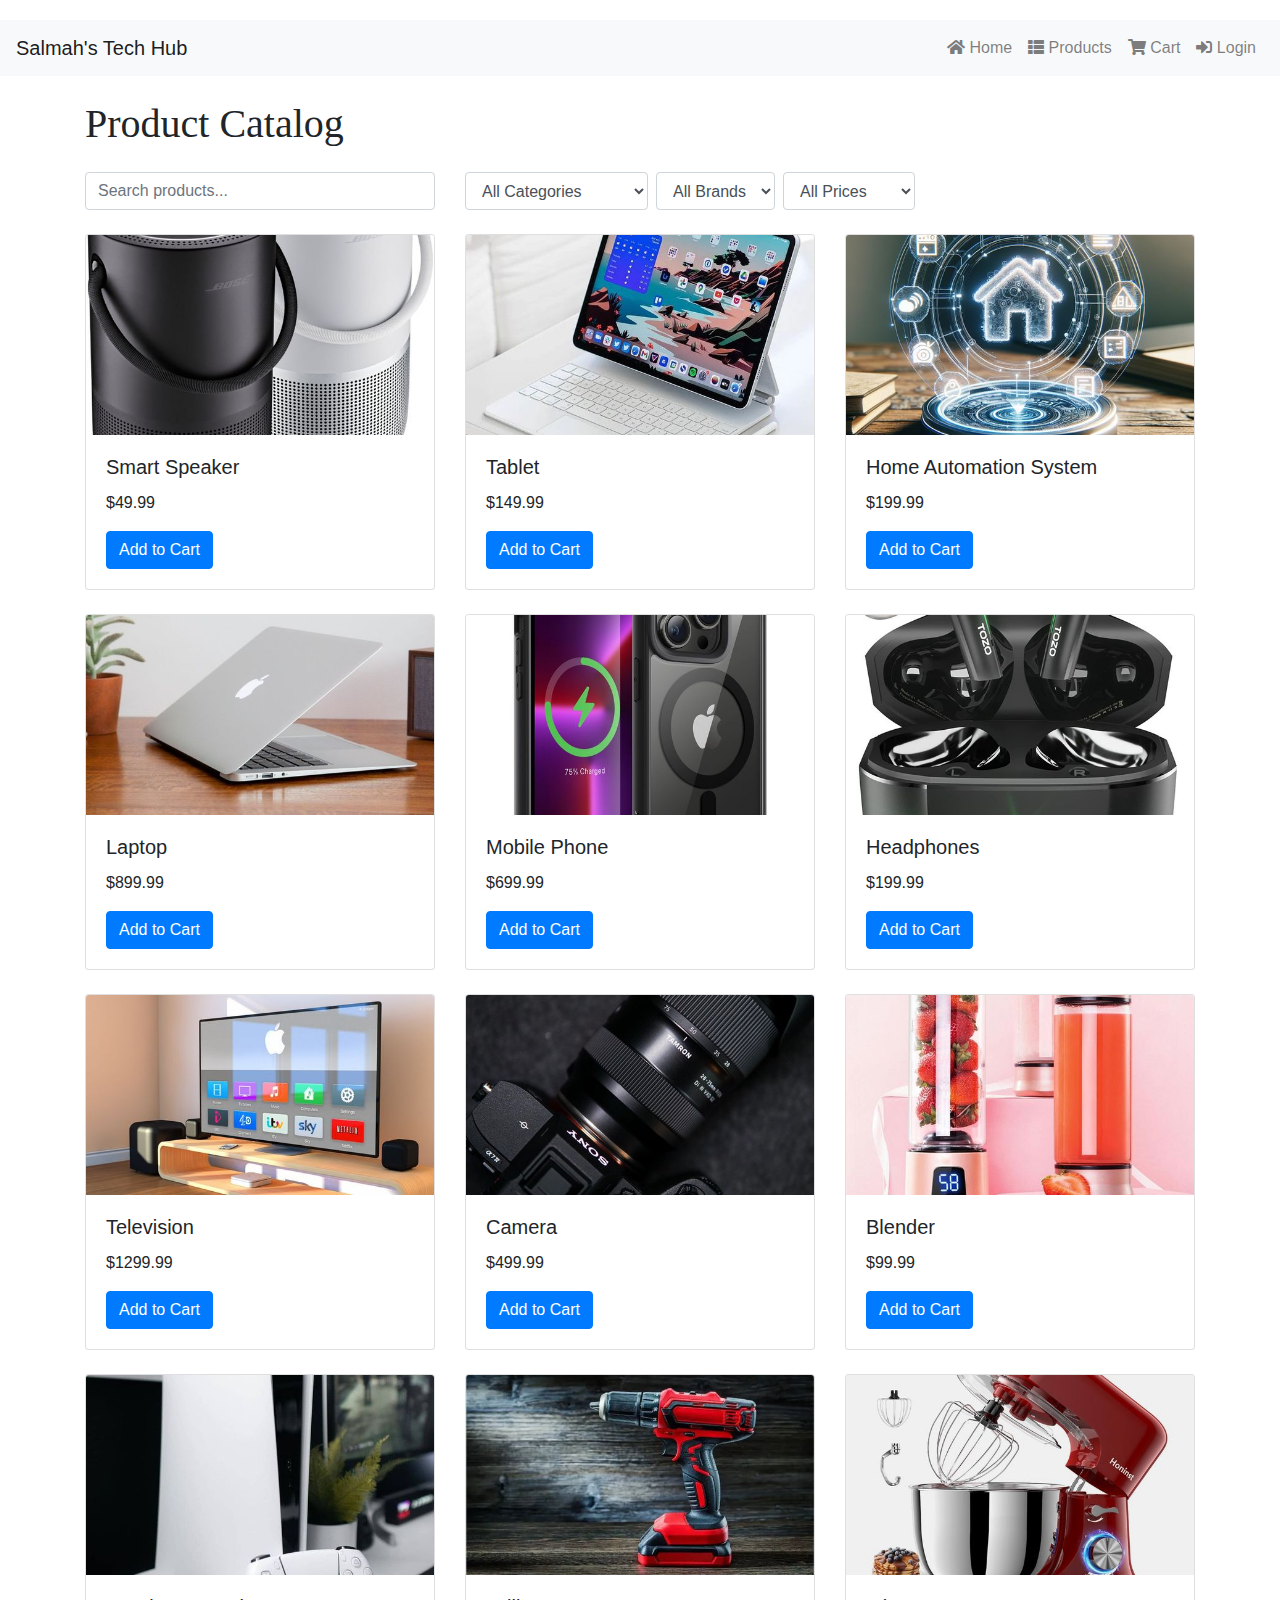
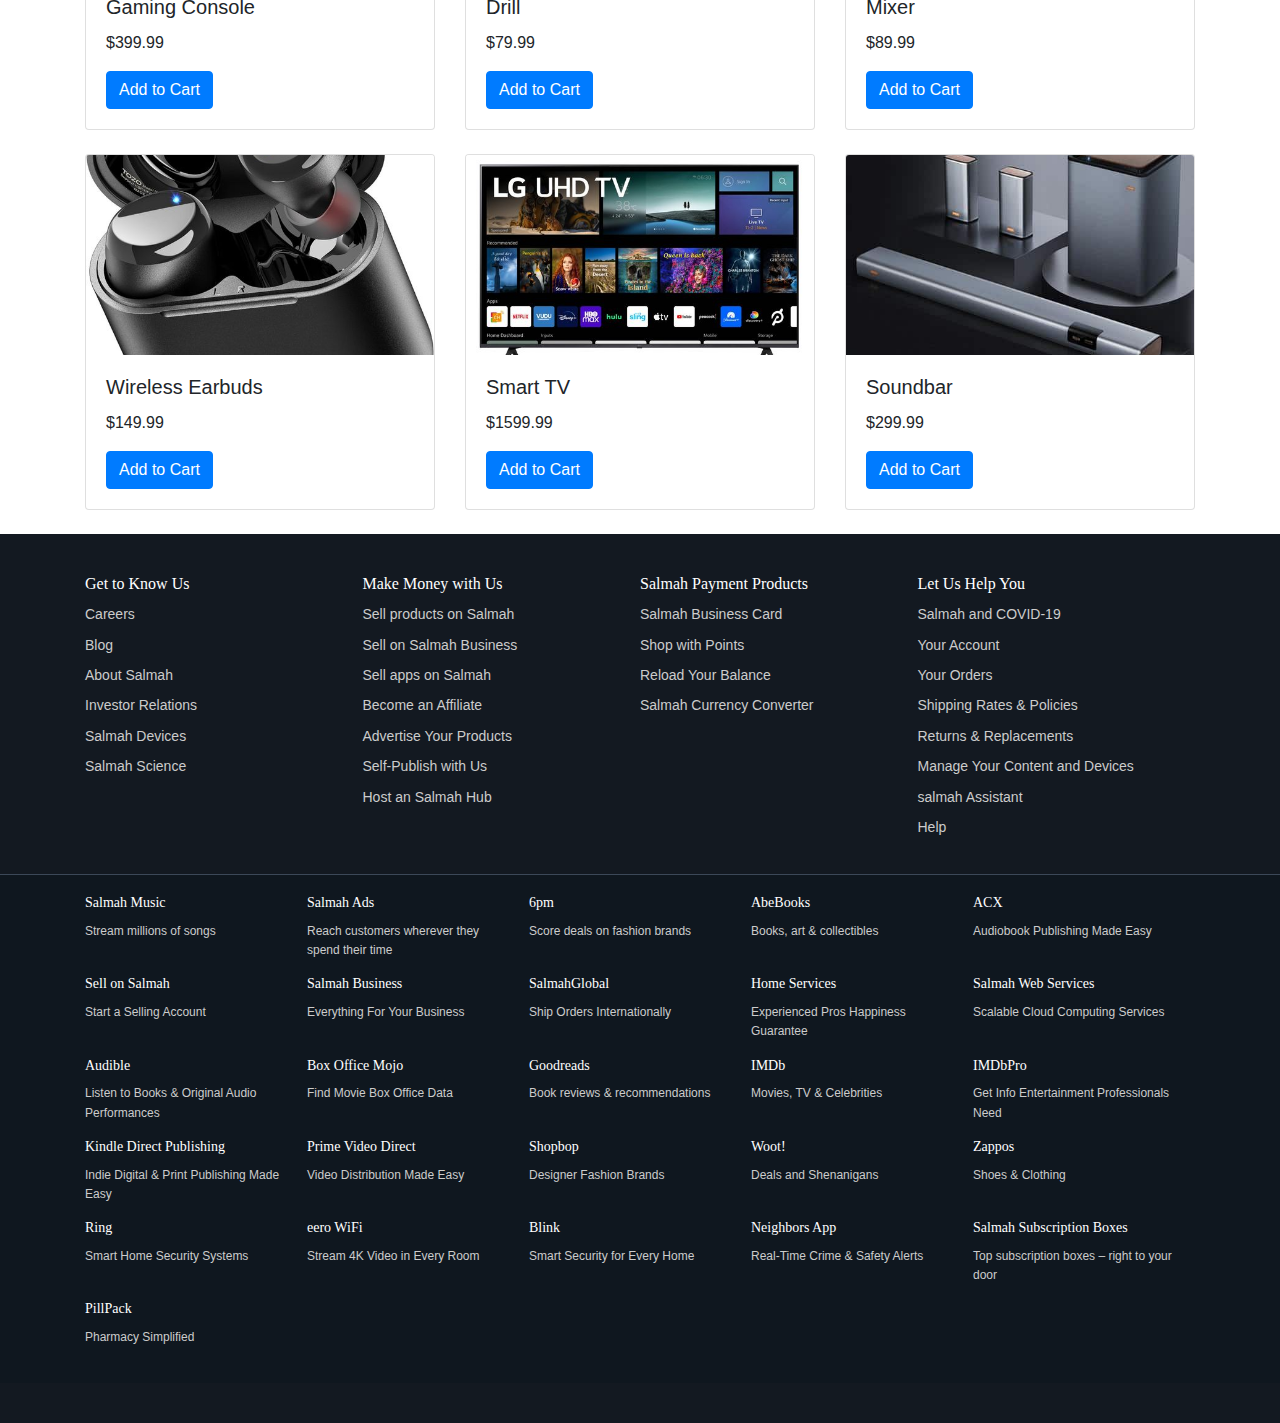
<file: index.html>
<!DOCTYPE html>
<html lang="en">
  <head>
    <meta charset="UTF-8" />
    <meta name="viewport" content="width=device-width, initial-scale=1.0" />
    <title>Product Catalog</title>
    <link
      rel="stylesheet"
      href="https://stackpath.bootstrapcdn.com/bootstrap/4.5.2/css/bootstrap.min.css"
    />
    <link
      rel="stylesheet"
      href="https://cdnjs.cloudflare.com/ajax/libs/font-awesome/5.15.3/css/all.min.css"
    />
    <link rel="stylesheet" href="css/styles.css" />
  </head>
  <body>
    <!-- Navigation Bar -->
    <nav class="navbar navbar-expand-lg navbar-light bg-light">
      <a class="navbar-brand" href="index.html">Salmah's Tech Hub</a>
      <button
        class="navbar-toggler"
        type="button"
        data-toggle="collapse"
        data-target="#navbarNav"
        aria-controls="navbarNav"
        aria-expanded="false"
        aria-label="Toggle navigation"
      >
        <span class="navbar-toggler-icon"></span>
      </button>
      <div class="collapse navbar-collapse" id="navbarNav">
        <ul class="navbar-nav ml-auto">
          <li class="nav-item">
            <a class="nav-link" href="index.html">
              <i class="fas fa-home"></i> Home
            </a>
          </li>
          <li class="nav-item">
            <a class="nav-link" href="products.html">
              <i class="fas fa-th-list"></i> Products
            </a>
          </li>
          <li class="nav-item">
            <a class="nav-link" href="cart.html">
              <i class="fas fa-shopping-cart"></i> Cart
            </a>
          </li>
          <li class="nav-item">
            <a class="nav-link" href="login.html">
              <i class="fas fa-sign-in-alt"></i> Login
            </a>
          </li>
        </ul>
      </div>
    </nav>

    <div class="container">
      <h1 class="my-4">Product Catalog</h1>

      <!-- Search and Filter Section -->
      <div class="row mb-4">
        <div class="col-md-4">
          <input
            type="text"
            id="search-bar"
            class="form-control"
            placeholder="Search products..."
          />
        </div>
        <div class="col-md-8">
          <div class="form-inline">
            <select id="category-filter" class="form-control mr-2">
              <option value="">All Categories</option>
              <option value="smart-speakers">Smart Speakers</option>
              <option value="tablets">Tablets</option>
              <option value="home-automation">Home Automation</option>
              <option value="laptops">Laptops</option>
              <option value="mobile-phones">Mobile Phones</option>
              <option value="headphones">Headphones</option>
              <option value="televisions">Televisions</option>
              <option value="cameras">Cameras</option>
              <option value="kitchen-appliances">Kitchen Appliances</option>
              <option value="gaming-consoles">Gaming Consoles</option>
              <option value="tools">Tools</option>
            </select>
            <select id="brand-filter" class="form-control mr-2">
              <option value="">All Brands</option>
              <option value="brand-a">Brand A</option>
              <option value="brand-b">Brand B</option>
            </select>
            <select id="price-filter" class="form-control">
              <option value="">All Prices</option>
              <option value="0-50">Under $50</option>
              <option value="50-100">$50 - $100</option>
              <option value="100-200">$100 - $200</option>
            </select>
          </div>
        </div>
      </div>

      <!-- Product Grid -->
      <div id="product-grid" class="row">
        <!-- Products will be dynamically added here -->
      </div>
    </div>

    <footer>
      <div class="footer-top">
        <div class="container">
          <div class="footer-section">
            <h3>Get to Know Us</h3>
            <ul>
              <li><a href="#">Careers</a></li>
              <li><a href="#">Blog</a></li>
              <li><a href="#">About Salmah</a></li>
              <li><a href="#">Investor Relations</a></li>
              <li><a href="#">Salmah Devices</a></li>
              <li><a href="#">Salmah Science</a></li>
            </ul>
          </div>
          <div class="footer-section">
            <h3>Make Money with Us</h3>
            <ul>
              <li><a href="#">Sell products on Salmah</a></li>
              <li><a href="#">Sell on Salmah Business</a></li>
              <li><a href="#">Sell apps on Salmah</a></li>
              <li><a href="#">Become an Affiliate</a></li>
              <li><a href="#">Advertise Your Products</a></li>
              <li><a href="#">Self-Publish with Us</a></li>
              <li><a href="#">Host an Salmah Hub</a></li>
            </ul>
          </div>
          <div class="footer-section">
            <h3>Salmah Payment Products</h3>
            <ul>
              <li><a href="#">Salmah Business Card</a></li>
              <li><a href="#">Shop with Points</a></li>
              <li><a href="#">Reload Your Balance</a></li>
              <li><a href="#">Salmah Currency Converter</a></li>
            </ul>
          </div>
          <div class="footer-section">
            <h3>Let Us Help You</h3>
            <ul>
              <li><a href="#">Salmah and COVID-19</a></li>
              <li><a href="#">Your Account</a></li>
              <li><a href="#">Your Orders</a></li>
              <li><a href="#">Shipping Rates & Policies</a></li>
              <li><a href="#">Returns & Replacements</a></li>
              <li><a href="#">Manage Your Content and Devices</a></li>
              <li><a href="#">salmah Assistant</a></li>
              <li><a href="#">Help</a></li>
            </ul>
          </div>
        </div>
      </div>
      <div class="footer-bottom">
        <div class="container">
          <div class="footer-section">
            <h3>Salmah Music</h3>
            <p>Stream millions of songs</p>
          </div>
          <div class="footer-section">
            <h3>Salmah Ads</h3>
            <p>Reach customers wherever they spend their time</p>
          </div>
          <div class="footer-section">
            <h3>6pm</h3>
            <p>Score deals on fashion brands</p>
          </div>
          <div class="footer-section">
            <h3>AbeBooks</h3>
            <p>Books, art & collectibles</p>
          </div>
          <div class="footer-section">
            <h3>ACX</h3>
            <p>Audiobook Publishing Made Easy</p>
          </div>
          <div class="footer-section">
            <h3>Sell on Salmah</h3>
            <p>Start a Selling Account</p>
          </div>
          <div class="footer-section">
            <h3>Salmah Business</h3>
            <p>Everything For Your Business</p>
          </div>
          <div class="footer-section">
            <h3>SalmahGlobal</h3>
            <p>Ship Orders Internationally</p>
          </div>
          <div class="footer-section">
            <h3>Home Services</h3>
            <p>Experienced Pros Happiness Guarantee</p>
          </div>
          <div class="footer-section">
            <h3>Salmah Web Services</h3>
            <p>Scalable Cloud Computing Services</p>
          </div>
          <div class="footer-section">
            <h3>Audible</h3>
            <p>Listen to Books & Original Audio Performances</p>
          </div>
          <div class="footer-section">
            <h3>Box Office Mojo</h3>
            <p>Find Movie Box Office Data</p>
          </div>
          <div class="footer-section">
            <h3>Goodreads</h3>
            <p>Book reviews & recommendations</p>
          </div>
          <div class="footer-section">
            <h3>IMDb</h3>
            <p>Movies, TV & Celebrities</p>
          </div>
          <div class="footer-section">
            <h3>IMDbPro</h3>
            <p>Get Info Entertainment Professionals Need</p>
          </div>
          <div class="footer-section">
            <h3>Kindle Direct Publishing</h3>
            <p>Indie Digital & Print Publishing Made Easy</p>
          </div>
          <div class="footer-section">
            <h3>Prime Video Direct</h3>
            <p>Video Distribution Made Easy</p>
          </div>
          <div class="footer-section">
            <h3>Shopbop</h3>
            <p>Designer Fashion Brands</p>
          </div>
          <div class="footer-section">
            <h3>Woot!</h3>
            <p>Deals and Shenanigans</p>
          </div>
          <div class="footer-section">
            <h3>Zappos</h3>
            <p>Shoes & Clothing</p>
          </div>
          <div class="footer-section">
            <h3>Ring</h3>
            <p>Smart Home Security Systems</p>
          </div>
          <div class="footer-section">
            <h3>eero WiFi</h3>
            <p>Stream 4K Video in Every Room</p>
          </div>
          <div class="footer-section">
            <h3>Blink</h3>
            <p>Smart Security for Every Home</p>
          </div>
          <div class="footer-section">
            <h3>Neighbors App</h3>
            <p>Real-Time Crime & Safety Alerts</p>
          </div>
          <div class="footer-section">
            <h3>Salmah Subscription Boxes</h3>
            <p>Top subscription boxes – right to your door</p>
          </div>
          <div class="footer-section">
            <h3>PillPack</h3>
            <p>Pharmacy Simplified</p>
          </div>
        </div>
      </div>
    </footer>

    <script src="catalog.js"></script>
    <script src="https://code.jquery.com/jquery-3.5.1.slim.min.js"></script>
    <script src="https://cdn.jsdelivr.net/npm/@popperjs/core@2.5.4/dist/umd/popper.min.js"></script>
    <script src="https://stackpath.bootstrapcdn.com/bootstrap/4.5.2/js/bootstrap.min.js"></script>
  </body>
</html>
</file>
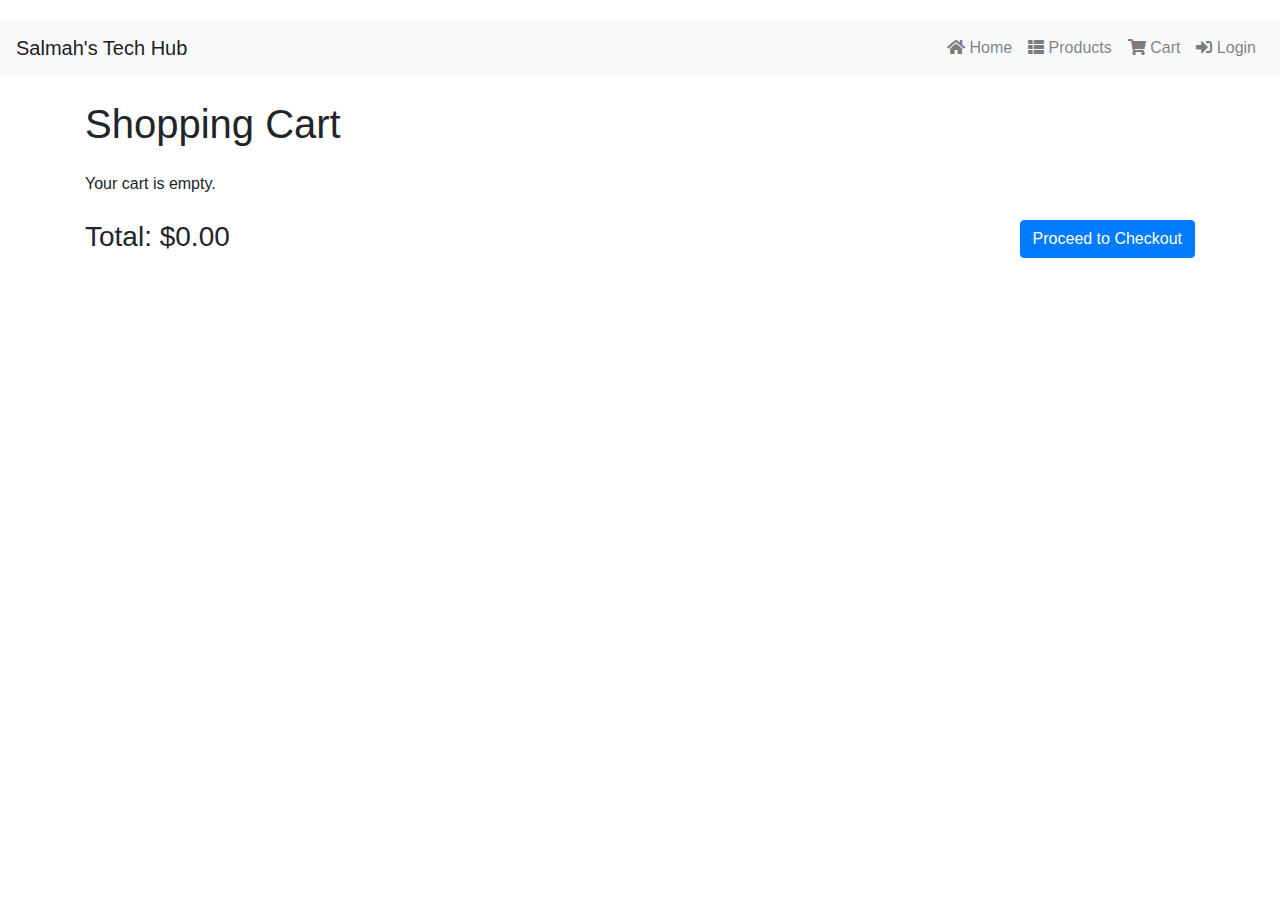
<file: cart.html>
<!DOCTYPE html>
<html lang="en">
  <head>
    <meta charset="UTF-8" />
    <meta name="viewport" content="width=device-width, initial-scale=1.0" />
    <title>Shopping Cart</title>
    <link
      rel="stylesheet"
      href="https://stackpath.bootstrapcdn.com/bootstrap/4.5.2/css/bootstrap.min.css"
    />
    <link
      rel="stylesheet"
      href="https://cdnjs.cloudflare.com/ajax/libs/font-awesome/5.15.3/css/all.min.css"
    />
    <link rel="stylesheet" href="cart.css" />
  </head>
  <body>
    <!-- Navigation Bar -->
    <nav class="navbar navbar-expand-lg navbar-light bg-light">
      <a class="navbar-brand" href="index.html">Salmah's Tech Hub</a>
      <button
        class="navbar-toggler"
        type="button"
        data-toggle="collapse"
        data-target="#navbarNav"
        aria-controls="navbarNav"
        aria-expanded="false"
        aria-label="Toggle navigation"
      >
        <span class="navbar-toggler-icon"></span>
      </button>
      <div class="collapse navbar-collapse" id="navbarNav">
        <ul class="navbar-nav ml-auto">
          <li class="nav-item">
            <a class="nav-link" href="index.html">
              <i class="fas fa-home"></i> Home
            </a>
          </li>
          <li class="nav-item">
            <a class="nav-link" href="products.html">
              <i class="fas fa-th-list"></i> Products
            </a>
          </li>
          <li class="nav-item">
            <a class="nav-link" href="cart.html">
              <i class="fas fa-shopping-cart"></i> Cart
            </a>
          </li>
          <li class="nav-item">
            <a class="nav-link" href="login.html">
              <i class="fas fa-sign-in-alt"></i> Login
            </a>
          </li>
        </ul>
      </div>
    </nav>

    <div class="container mt-4">
      <h1 class="mb-4">Shopping Cart</h1>
      <div id="cart-items" class="mb-4">
        <!-- Cart items will be dynamically added here -->
      </div>
      <div class="row">
        <div class="col-md-6">
          <h3>Total: $<span id="cart-total">0.00</span></h3>
        </div>
        <div class="col-md-6 text-right">
          <button id="checkout-button" class="btn btn-primary">
            Proceed to Checkout
          </button>
        </div>
      </div>
      <div id="payment-methods" class="mt-4" style="display: none">
        <h3>Select Payment Method</h3>
        <form>
          <div class="form-group">
            <label for="payment-method">Payment Method</label>
            <select id="payment-method" class="form-control">
              <option value="credit-card">Credit Card</option>
              <option value="debit-card">Debit Card</option>
              <option value="paypal">PayPal</option>
              <option value="amazon-pay">gurantee trust bank</option>
              <option value="mobile-money">Mobile Money</option>
            </select>
          </div>
          <button type="submit" class="btn btn-success">Pay Now</button>
        </form>
      </div>
    </div>

    <script src="cart.js"></script>
    <script src="https://code.jquery.com/jquery-3.5.1.slim.min.js"></script>
    <script src="https://cdn.jsdelivr.net/npm/@popperjs/core@2.5.4/dist/umd/popper.min.js"></script>
    <script src="https://stackpath.bootstrapcdn.com/bootstrap/4.5.2/js/bootstrap.min.js"></script>
  </body>
</html>
</file>
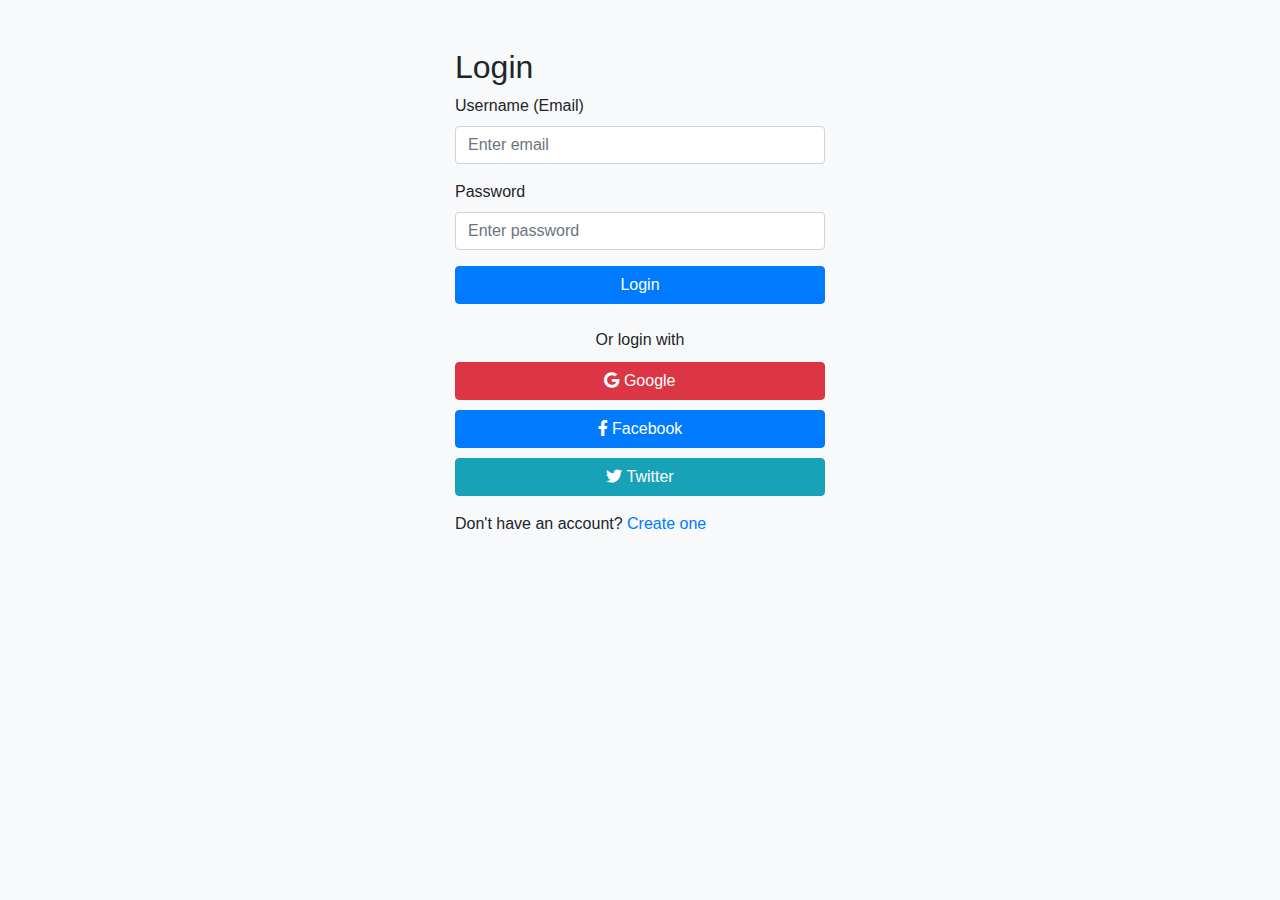
<file: login.html>
<!DOCTYPE html>
<html lang="en">
<head>
    <meta charset="UTF-8">
    <meta name="viewport" content="width=device-width, initial-scale=1.0">
    <title>Login</title>
    <link rel="stylesheet" href="https://stackpath.bootstrapcdn.com/bootstrap/4.5.2/css/bootstrap.min.css">
    <link rel="stylesheet" href="login.css">
    <link rel="stylesheet" href="https://cdnjs.cloudflare.com/ajax/libs/font-awesome/5.15.4/css/all.min.css">
</head>
<body>
    <div class="container mt-5">
        <h2>Login</h2>
        <form id="login-form">
            <div class="form-group">
                <label for="username">Username (Email)</label>
                <input type="email" id="username" class="form-control" placeholder="Enter email" required>
            </div>
            <div class="form-group">
                <label for="password">Password</label>
                <input type="password" id="password" class="form-control" placeholder="Enter password" required>
            </div>
            <button type="submit" class="btn btn-primary btn-block">Login</button>
        </form>
        <div id="message" class="mt-3"></div>
        <div class="social-login mt-4">
            <p>Or login with</p>
            <button class="btn btn-danger btn-block"><i class="fab fa-google"></i> Google</button>
            <button class="btn btn-primary btn-block"><i class="fab fa-facebook-f"></i> Facebook</button>
            <button class="btn btn-info btn-block"><i class="fab fa-twitter"></i> Twitter</button>
        </div>
        <div class="mt-3">
            <p>Don't have an account? <a href="regester.html">Create one</a></p>
        </div>
    </div>

    <script src="login.js"></script>
</body>
</html>
</file>
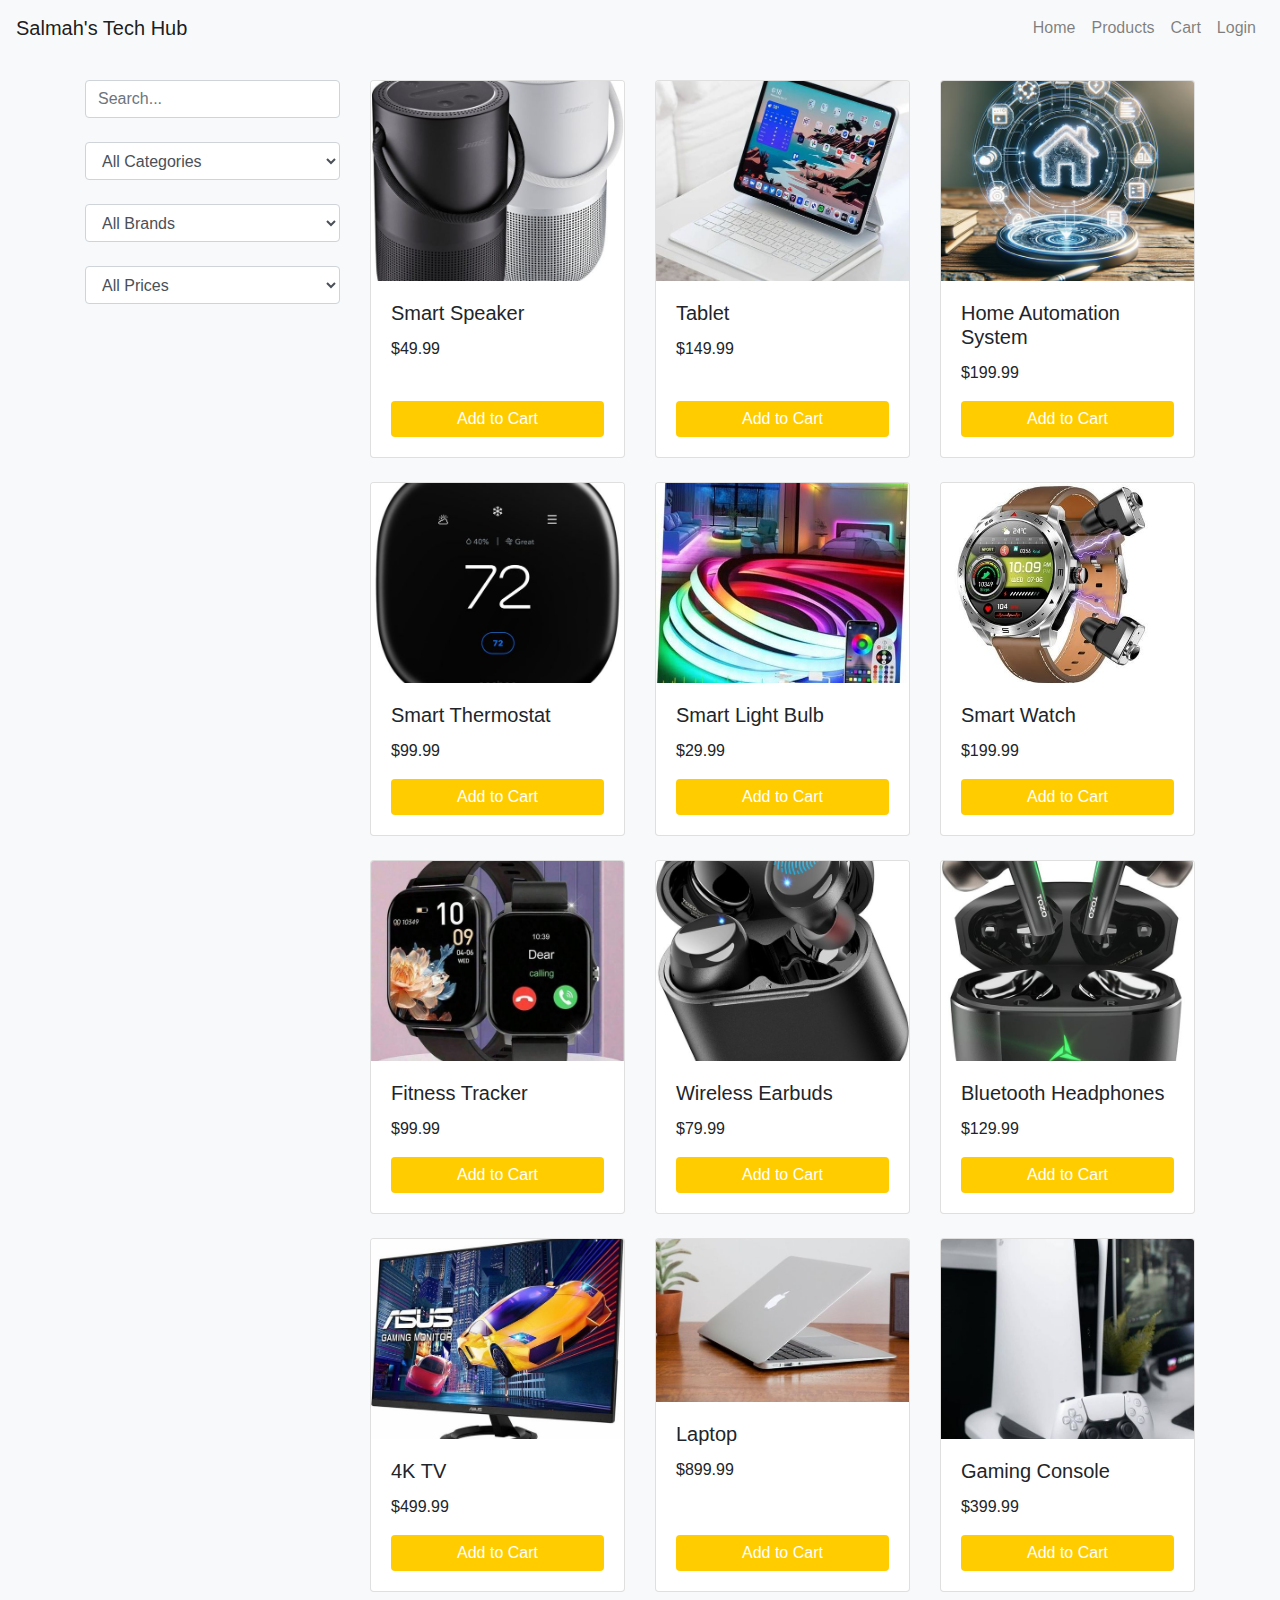
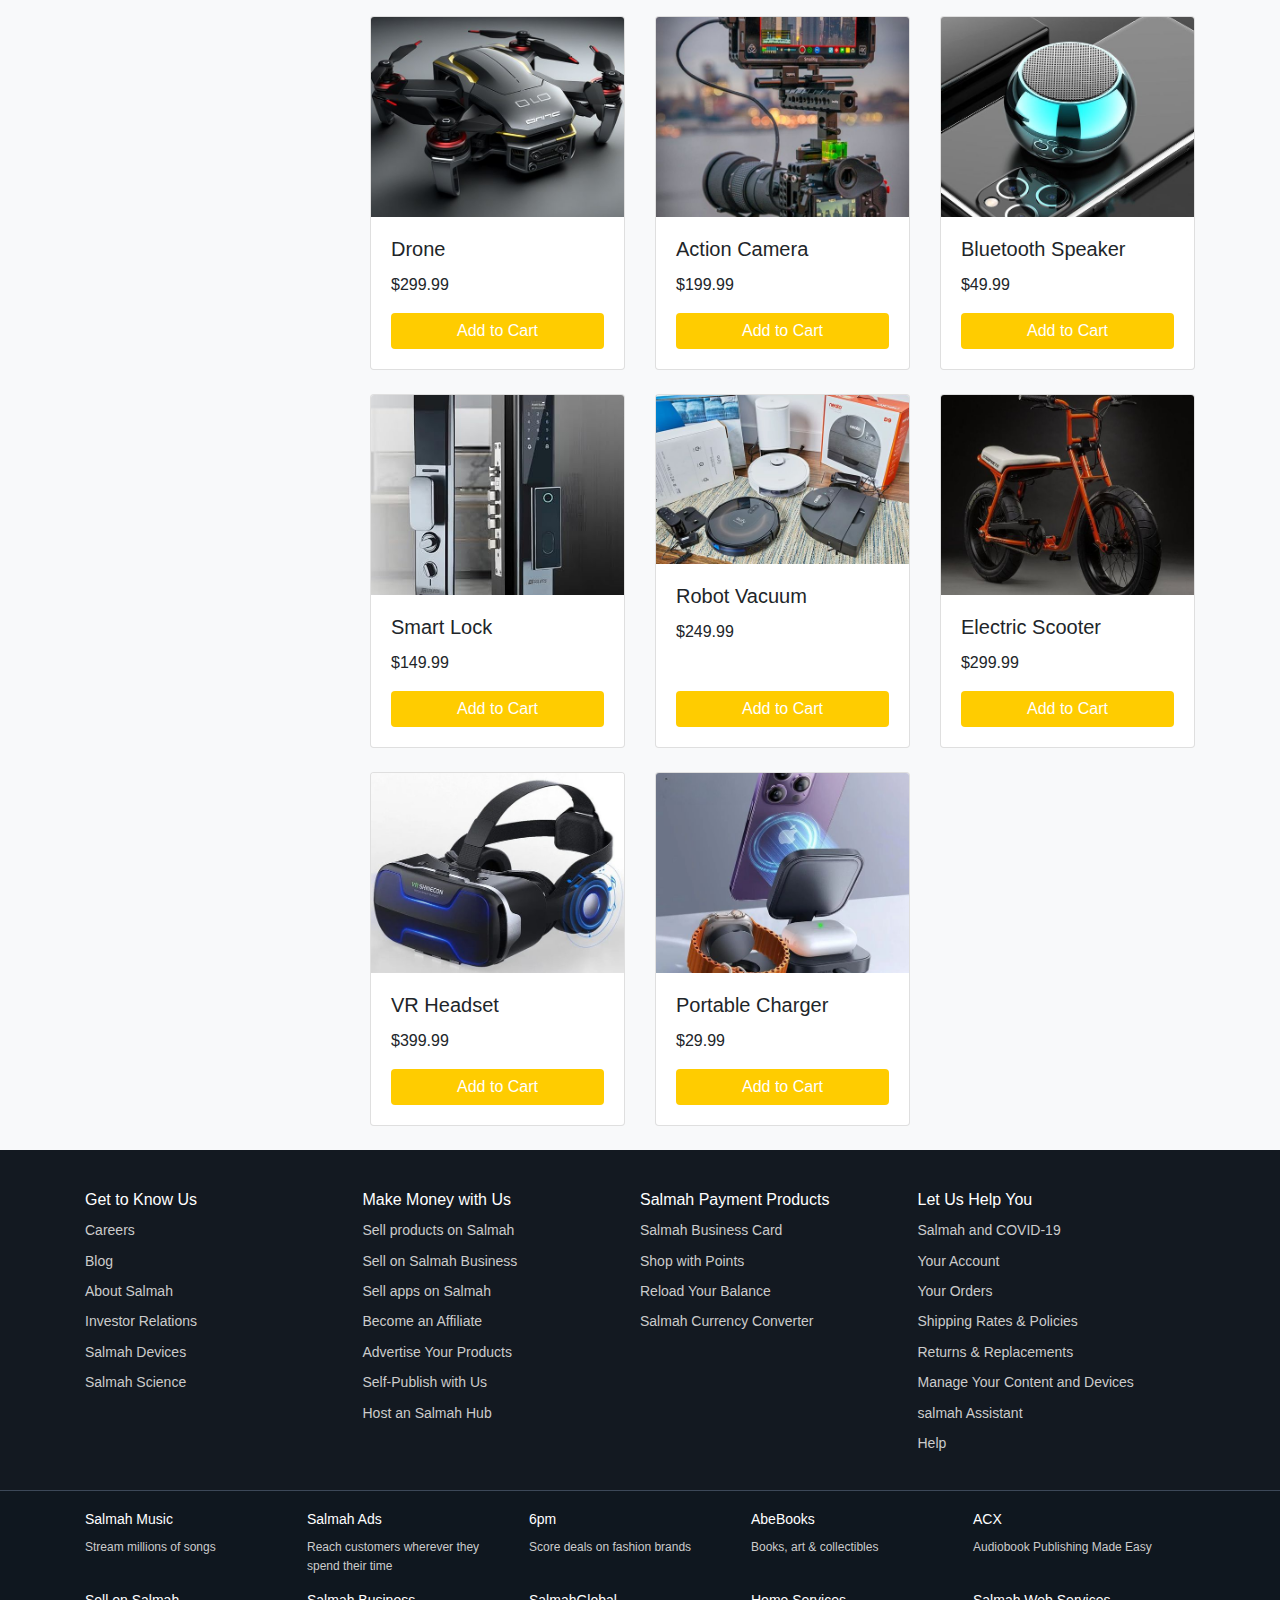
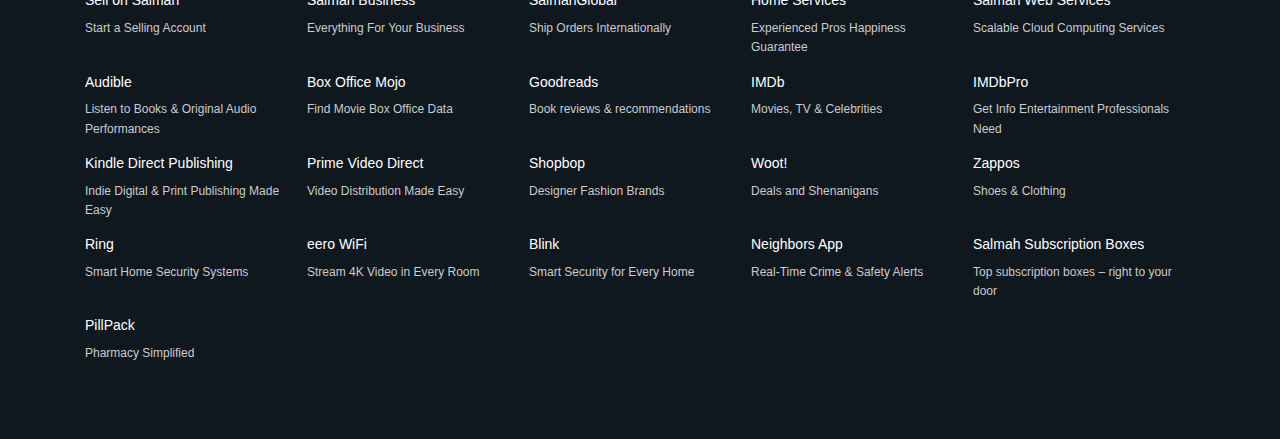
<file: products.html>
<!DOCTYPE html>
<html lang="en">
  <head>
    <meta charset="UTF-8" />
    <meta name="viewport" content="width=device-width, initial-scale=1.0" />
    <title>Product Catalog</title>
    <link
      rel="stylesheet"
      href="https://stackpath.bootstrapcdn.com/bootstrap/4.5.2/css/bootstrap.min.css"
    />
    <link rel="stylesheet" href="products.css" />
  </head>
  <body>
    <!-- Navigation Bar -->
    <nav class="navbar navbar-expand-lg navbar-light bg-light">
      <a class="navbar-brand" href="index.html">Salmah's Tech Hub</a>
      <button
        class="navbar-toggler"
        type="button"
        data-toggle="collapse"
        data-target="#navbarNav"
        aria-controls="navbarNav"
        aria-expanded="false"
        aria-label="Toggle navigation"
      >
        <span class="navbar-toggler-icon"></span>
      </button>
      <div class="collapse navbar-collapse" id="navbarNav">
        <ul class="navbar-nav ml-auto">
          <li class="nav-item">
            <a class="nav-link" href="index.html">
              <i class="fas fa-home"></i> Home
            </a>
          </li>
          <li class="nav-item">
            <a class="nav-link" href="products.html">
              <i class="fas fa-th-list"></i> Products
            </a>
          </li>
          <li class="nav-item">
            <a class="nav-link" href="cart.html">
              <i class="fas fa-shopping-cart"></i> Cart
            </a>
          </li>
          <li class="nav-item">
            <a class="nav-link" href="login.html">
              <i class="fas fa-sign-in-alt"></i> Login
            </a>
          </li>
        </ul>
      </div>
    </nav>

    <div class="container mt-4">
      <div class="row">
        <div class="col-md-3">
          <input
            type="text"
            id="search-bar"
            class="form-control mb-4"
            placeholder="Search..."
          />
          <div class="filter-section">
            <select id="category-filter" class="form-control mb-4">
              <option value="">All Categories</option>
              <option value="smart-speakers">Smart Speakers</option>
              <option value="tablets">Tablets</option>
              <option value="home-automation">Home Automation</option>
              <option value="wearables">Wearables</option>
              <option value="audio">Audio</option>
              <option value="televisions">Televisions</option>
              <option value="computers">Computers</option>
              <option value="gaming">Gaming</option>
              <option value="drones">Drones</option>
              <option value="cameras">Cameras</option>
              <option value="home-appliances">Home Appliances</option>
              <option value="transportation">Transportation</option>
              <option value="accessories">Accessories</option>
            </select>
            <select id="brand-filter" class="form-control mb-4">
              <option value="">All Brands</option>
              <option value="brand-a">Brand A</option>
              <option value="brand-b">Brand B</option>
              <option value="brand-c">Brand C</option>
              <option value="brand-d">Brand D</option>
              <option value="brand-e">Brand E</option>
              <option value="brand-f">Brand F</option>
              <option value="brand-g">Brand G</option>
              <option value="brand-h">Brand H</option>
              <option value="brand-i">Brand I</option>
              <option value="brand-j">Brand J</option>
              <option value="brand-k">Brand K</option>
              <option value="brand-l">Brand L</option>
              <option value="brand-m">Brand M</option>
              <option value="brand-n">Brand N</option>
              <option value="brand-o">Brand O</option>
              <option value="brand-p">Brand P</option>
              <option value="brand-q">Brand Q</option>
              <option value="brand-r">Brand R</option>
            </select>
            <select id="price-filter" class="form-control mb-4">
              <option value="">All Prices</option>
              <option value="0-50">Under $50</option>
              <option value="51-150">$51 to $150</option>
              <option value="151-300">$151 to $300</option>
              <option value="301-500">$301 to $500</option>
              <option value="501-1000">$501 to $1000</option>
            </select>
          </div>
        </div>
        <div class="col-md-9">
          <div class="row" id="product-grid">
            <!-- Products will be dynamically added here -->
          </div>
        </div>
      </div>
    </div>

    <footer>
      <div class="footer-top">
        <div class="container">
          <div class="footer-section">
            <h3>Get to Know Us</h3>
            <ul>
              <li><a href="#">Careers</a></li>
              <li><a href="#">Blog</a></li>
              <li><a href="#">About Salmah</a></li>
              <li><a href="#">Investor Relations</a></li>
              <li><a href="#">Salmah Devices</a></li>
              <li><a href="#">Salmah Science</a></li>
            </ul>
          </div>
          <div class="footer-section">
            <h3>Make Money with Us</h3>
            <ul>
              <li><a href="#">Sell products on Salmah</a></li>
              <li><a href="#">Sell on Salmah Business</a></li>
              <li><a href="#">Sell apps on Salmah</a></li>
              <li><a href="#">Become an Affiliate</a></li>
              <li><a href="#">Advertise Your Products</a></li>
              <li><a href="#">Self-Publish with Us</a></li>
              <li><a href="#">Host an Salmah Hub</a></li>
            </ul>
          </div>
          <div class="footer-section">
            <h3>Salmah Payment Products</h3>
            <ul>
              <li><a href="#">Salmah Business Card</a></li>
              <li><a href="#">Shop with Points</a></li>
              <li><a href="#">Reload Your Balance</a></li>
              <li><a href="#">Salmah Currency Converter</a></li>
            </ul>
          </div>
          <div class="footer-section">
            <h3>Let Us Help You</h3>
            <ul>
              <li><a href="#">Salmah and COVID-19</a></li>
              <li><a href="#">Your Account</a></li>
              <li><a href="#">Your Orders</a></li>
              <li><a href="#">Shipping Rates & Policies</a></li>
              <li><a href="#">Returns & Replacements</a></li>
              <li><a href="#">Manage Your Content and Devices</a></li>
              <li><a href="#">salmah Assistant</a></li>
              <li><a href="#">Help</a></li>
            </ul>
          </div>
        </div>
      </div>
      <div class="footer-bottom">
        <div class="container">
          <div class="footer-section">
            <h3>Salmah Music</h3>
            <p>Stream millions of songs</p>
          </div>
          <div class="footer-section">
            <h3>Salmah Ads</h3>
            <p>Reach customers wherever they spend their time</p>
          </div>
          <div class="footer-section">
            <h3>6pm</h3>
            <p>Score deals on fashion brands</p>
          </div>
          <div class="footer-section">
            <h3>AbeBooks</h3>
            <p>Books, art & collectibles</p>
          </div>
          <div class="footer-section">
            <h3>ACX</h3>
            <p>Audiobook Publishing Made Easy</p>
          </div>
          <div class="footer-section">
            <h3>Sell on Salmah</h3>
            <p>Start a Selling Account</p>
          </div>
          <div class="footer-section">
            <h3>Salmah Business</h3>
            <p>Everything For Your Business</p>
          </div>
          <div class="footer-section">
            <h3>SalmahGlobal</h3>
            <p>Ship Orders Internationally</p>
          </div>
          <div class="footer-section">
            <h3>Home Services</h3>
            <p>Experienced Pros Happiness Guarantee</p>
          </div>
          <div class="footer-section">
            <h3>Salmah Web Services</h3>
            <p>Scalable Cloud Computing Services</p>
          </div>
          <div class="footer-section">
            <h3>Audible</h3>
            <p>Listen to Books & Original Audio Performances</p>
          </div>
          <div class="footer-section">
            <h3>Box Office Mojo</h3>
            <p>Find Movie Box Office Data</p>
          </div>
          <div class="footer-section">
            <h3>Goodreads</h3>
            <p>Book reviews & recommendations</p>
          </div>
          <div class="footer-section">
            <h3>IMDb</h3>
            <p>Movies, TV & Celebrities</p>
          </div>
          <div class="footer-section">
            <h3>IMDbPro</h3>
            <p>Get Info Entertainment Professionals Need</p>
          </div>
          <div class="footer-section">
            <h3>Kindle Direct Publishing</h3>
            <p>Indie Digital & Print Publishing Made Easy</p>
          </div>
          <div class="footer-section">
            <h3>Prime Video Direct</h3>
            <p>Video Distribution Made Easy</p>
          </div>
          <div class="footer-section">
            <h3>Shopbop</h3>
            <p>Designer Fashion Brands</p>
          </div>
          <div class="footer-section">
            <h3>Woot!</h3>
            <p>Deals and Shenanigans</p>
          </div>
          <div class="footer-section">
            <h3>Zappos</h3>
            <p>Shoes & Clothing</p>
          </div>
          <div class="footer-section">
            <h3>Ring</h3>
            <p>Smart Home Security Systems</p>
          </div>
          <div class="footer-section">
            <h3>eero WiFi</h3>
            <p>Stream 4K Video in Every Room</p>
          </div>
          <div class="footer-section">
            <h3>Blink</h3>
            <p>Smart Security for Every Home</p>
          </div>
          <div class="footer-section">
            <h3>Neighbors App</h3>
            <p>Real-Time Crime & Safety Alerts</p>
          </div>
          <div class="footer-section">
            <h3>Salmah Subscription Boxes</h3>
            <p>Top subscription boxes – right to your door</p>
          </div>
          <div class="footer-section">
            <h3>PillPack</h3>
            <p>Pharmacy Simplified</p>
          </div>
        </div>
      </div>
    </footer>

    <script src="products.js"></script>
    <script src="https://code.jquery.com/jquery-3.5.1.slim.min.js"></script>
    <script src="https://cdn.jsdelivr.net/npm/@popperjs/core@2.5.4/dist/umd/popper.min.js"></script>
    <script src="https://stackpath.bootstrapcdn.com/bootstrap/4.5.2/js/bootstrap.min.js"></script>
  </body>
</html>
</file>
<file: css/styles.css>
/* Custom styles */
body {
    padding-top: 20px;
}

.card {
    transition: transform 0.2s ease-in-out;
}

.card:hover {
    transform: scale(1.05);
}

.product-img {
    height: 200px;
    object-fit: cover;
}

/* Product card animations */
.product-card {
    transition: transform 0.2s, box-shadow 0.2s;
}

.product-card:hover {
    transform: scale(1.05);
    box-shadow: 0 4px 8px rgba(0, 0, 0, 0.2);
}

/* Filter section styling */
.form-group {
    margin-bottom: 1.5rem;
}

/* Card image styling */
.card-img-top {
    height: 200px;
    object-fit: cover;
}

/* General styling */
body {
    font-family: 'Arial', sans-serif;
}

h1, h3 {
    font-family: 'Georgia', serif;
}

.btn-primary {
    background-color: #007bff;
    border-color: #007bff;
}

.btn-primary:hover {
    background-color: #0056b3;
    border-color: #0056b3;
}


.footer-top {
  border-bottom: 1px solid #3c4858;
  padding-bottom: 20px;
  overflow: hidden; /* Clear float */
}

.footer-top .container {
  display: flex;
  justify-content: space-between;
  flex-wrap: wrap;
}

.footer-top .footer-section {
  width: 25%;
  padding-right: 15px;
  box-sizing: border-box;
}

.footer-top .footer-section:last-child {
  padding-right: 0;
}

.footer-top .footer-section h3 {
  font-size: 16px;
  margin-bottom: 10px;
}

.footer-top .footer-section ul {
  padding: 0;
  list-style: none;
}

.footer-top .footer-section ul li {
  margin-bottom: 8px;
}

.footer-top .footer-section ul li a {
  color: #ccc;
  text-decoration: none;
  transition: color 0.3s;
}

.footer-top .footer-section ul li a:hover {
  color: #fff;
}

.footer-bottom {
  background-color: #0f171f;
  padding: 20px 0;
  overflow: hidden; /* Clear float */
}

.footer-bottom .container {
  display: flex;
  justify-content: space-between;
  flex-wrap: wrap;
}

.footer-bottom .footer-section {
  width: 20%;
  padding-right: 15px;
  box-sizing: border-box;
}

.footer-bottom .footer-section:last-child {
  padding-right: 0;
}

.footer-bottom .footer-section h3 {
  font-size: 14px;
  margin-bottom: 10px;
}

.footer-bottom .footer-section p {
  color: #ccc;
  font-size: 12px;
  line-height: 1.6;
}

@media (max-width: 768px) {
  .footer-top .footer-section,
  .footer-bottom .footer-section {
      width: 50%;
      padding-right: 0;
      margin-bottom: 20px;
  }
}


.container footer {
    max-width: 1200px;
    margin: 0 auto;
    padding: 0 20px;
    box-sizing: border-box;
  }
  
  /* Footer styles */
  footer {
    background-color: #131921;
    color: #fff;
    padding: 40px 0;
    font-size: 14px;
    line-height: 1.6;
  }
  
  .footer-top {
    border-bottom: 1px solid #3c4858;
    padding-bottom: 20px;
    overflow: hidden; /* Clear float */
  }
  
  .footer-top .container {
    display: flex;
    justify-content: space-between;
    flex-wrap: wrap;
  }
  
  .footer-top .footer-section {
    width: 25%;
    padding-right: 15px;
    box-sizing: border-box;
  }
  
  .footer-top .footer-section:last-child {
    padding-right: 0;
  }
  
  .footer-top .footer-section h3 {
    font-size: 16px;
    margin-bottom: 10px;
  }
  
  .footer-top .footer-section ul {
    padding: 0;
    list-style: none;
  }
  
  .footer-top .footer-section ul li {
    margin-bottom: 8px;
  }
  
  .footer-top .footer-section ul li a {
    color: #ccc;
    text-decoration: none;
    transition: color 0.3s;
  }
  
  .footer-top .footer-section ul li a:hover {
    color: #fff;
  }
  
  .footer-bottom {
    background-color: #0f171f;
    padding: 20px 0;
    overflow: hidden; /* Clear float */
  }
  
  .footer-bottom .container {
    display: flex;
    justify-content: space-between;
    flex-wrap: wrap;
  }
  
  .footer-bottom .footer-section {
    width: 20%;
    padding-right: 15px;
    box-sizing: border-box;
  }
  
  .footer-bottom .footer-section:last-child {
    padding-right: 0;
  }
  
  .footer-bottom .footer-section h3 {
    font-size: 14px;
    margin-bottom: 10px;
  }
  
  .footer-bottom .footer-section p {
    color: #ccc;
    font-size: 12px;
    line-height: 1.6;
  }
  
  @media (max-width: 768px) {
    .footer-top .footer-section,
    .footer-bottom .footer-section {
        width: 50%;
        padding-right: 0;
        margin-bottom: 20px;
    }
  }
</file>
<file: cart.css>
/* Custom styles */
body {
    padding-top: 20px;
}

.card {
    transition: transform 0.2s ease-in-out;
}

.card:hover {
    transform: scale(1.05);
}

.product-img {
    height: 200px;
    object-fit: cover;
}

#cart-items .card-img {
    height: 150px;
    object-fit: cover;
}
</file>
<file: login.css>
body {
    background-color: #f8f9fa;
}

.container {
    max-width: 400px;
    margin-top: 50px;
}

#message {
    margin-top: 20px;
}

.social-login p {
    text-align: center;
    margin: 10px 0;
}

.btn-block {
    margin-bottom: 10px;
}
</file>
<file: products.css>
body {
    font-family: Arial, sans-serif;
    background-color: #f8f9fa;
}

.card {
    transition: transform 0.3s ease, box-shadow 0.3s ease;
}

.card:hover {
    transform: scale(1.05);
    box-shadow: 0 4px 8px rgba(0, 0, 0, 0.2);
}

.product-img {
    max-height: 200px;
    object-fit: cover;
}

.btn-primary {
    background-color: #ffcc00;
    border: none;
}

.btn-primary:hover {
    background-color: #e6b800;
}

#search-bar {
    margin-bottom: 1rem;
}

.filter-section {
    margin-bottom: 2rem;
}

.container footer {
    max-width: 1200px;
    margin: 0 auto;
    padding: 0 20px;
    box-sizing: border-box;
  }
  
  /* Footer styles */
  footer {
    background-color: #131921;
    color: #fff;
    padding: 40px 0;
    font-size: 14px;
    line-height: 1.6;
  }
  
  .footer-top {
    border-bottom: 1px solid #3c4858;
    padding-bottom: 20px;
    overflow: hidden; /* Clear float */
  }
  
  .footer-top .container {
    display: flex;
    justify-content: space-between;
    flex-wrap: wrap;
  }
  
  .footer-top .footer-section {
    width: 25%;
    padding-right: 15px;
    box-sizing: border-box;
  }
  
  .footer-top .footer-section:last-child {
    padding-right: 0;
  }
  
  .footer-top .footer-section h3 {
    font-size: 16px;
    margin-bottom: 10px;
  }
  
  .footer-top .footer-section ul {
    padding: 0;
    list-style: none;
  }
  
  .footer-top .footer-section ul li {
    margin-bottom: 8px;
  }
  
  .footer-top .footer-section ul li a {
    color: #ccc;
    text-decoration: none;
    transition: color 0.3s;
  }
  
  .footer-top .footer-section ul li a:hover {
    color: #fff;
  }
  
  .footer-bottom {
    background-color: #0f171f;
    padding: 20px 0;
    overflow: hidden; /* Clear float */
  }
  
  .footer-bottom .container {
    display: flex;
    justify-content: space-between;
    flex-wrap: wrap;
  }
  
  .footer-bottom .footer-section {
    width: 20%;
    padding-right: 15px;
    box-sizing: border-box;
  }
  
  .footer-bottom .footer-section:last-child {
    padding-right: 0;
  }
  
  .footer-bottom .footer-section h3 {
    font-size: 14px;
    margin-bottom: 10px;
  }
  
  .footer-bottom .footer-section p {
    color: #ccc;
    font-size: 12px;
    line-height: 1.6;
  }
  
  @media (max-width: 768px) {
    .footer-top .footer-section,
    .footer-bottom .footer-section {
        width: 50%;
        padding-right: 0;
        margin-bottom: 20px;
    }
  }
</file>
